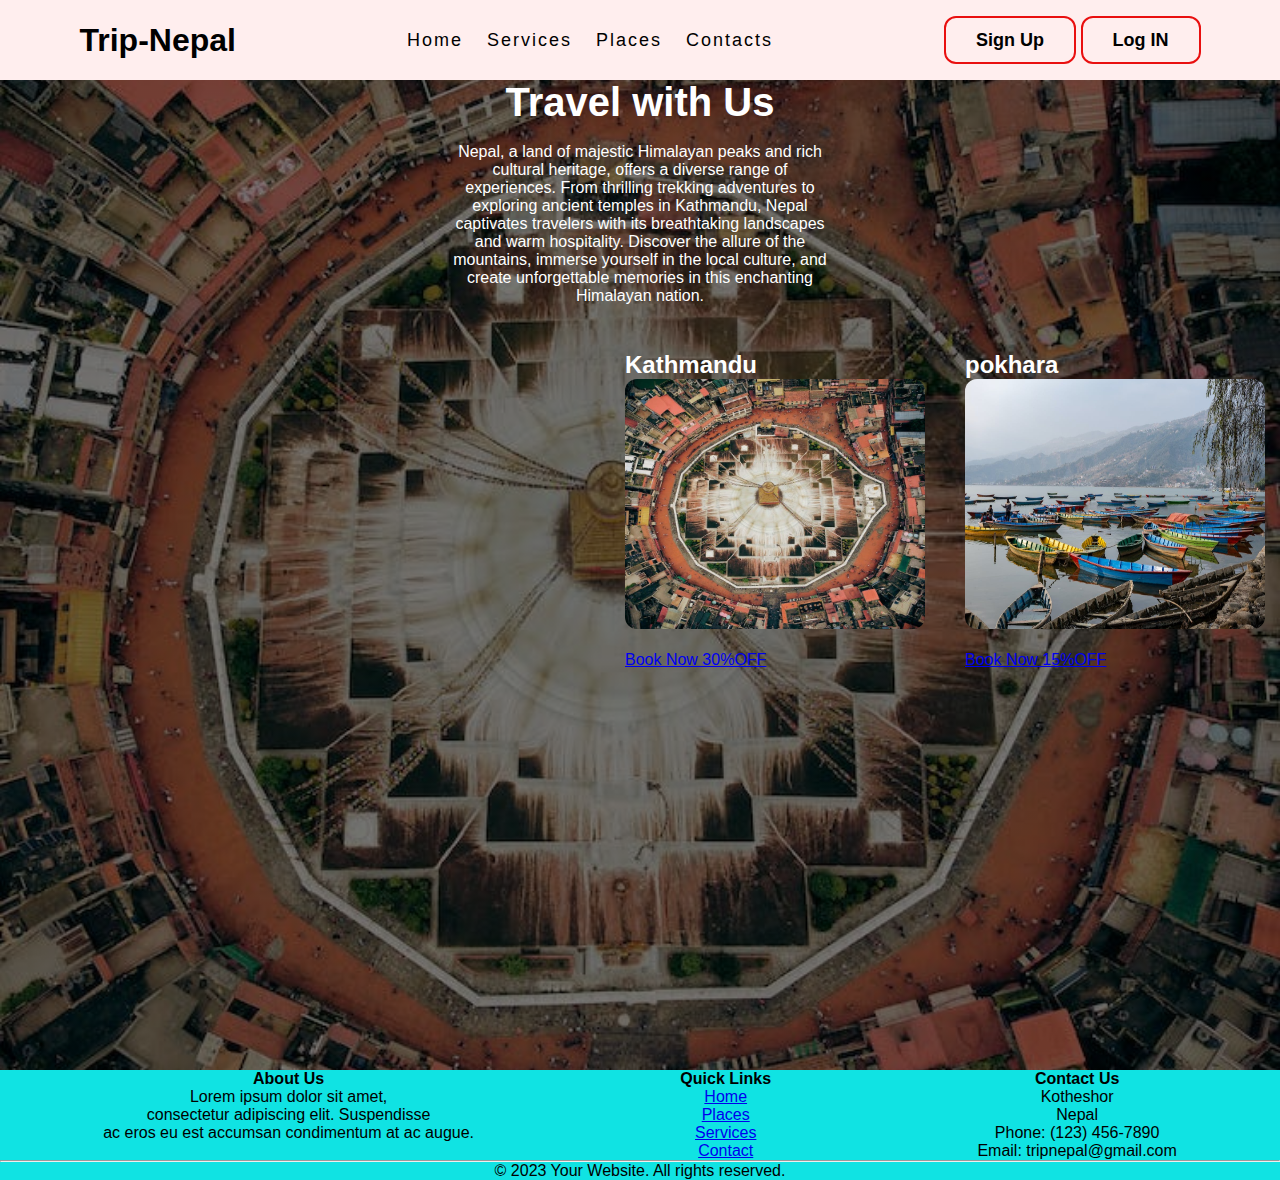
<file: index.html>
<!DOCTYPE html>
<html lang="en">
<head>
    <meta charset="UTF-8">
    <meta http-equiv="X-UA-Compatible" content="IE=edge">
    <meta name="viewport" content="width=device-width, initial-scale=1.0">
    <title>Trip-Nepal</title>
    <link rel="stylesheet"  href="./css/index.css">
    <link rel="stylesheet" href="footer.css">
</head>
<body>
    <div class="navbar">
        <div class="Logo">
            <h1>Trip-Nepal</h1>
        </div>
        <div class="menu">
            <ul>
                <li><a href="index.html">Home</a></li>
                <li><a href="services.html">Services</a></li>
                <li><a href="places.html">Places</a></li>
                <li><a href="contact.html">Contacts</a></li>
            </ul>
        </div>
        <div class="Signup">
            <a href="signup.html">Sign Up</a>
            <a href="login.html">Log IN</a>
        </div>
        </div>
        <div class="body">
            <div class="heading">
                <h1>Travel with Us</h1>
                <br>
                <p>Nepal, a land of majestic Himalayan peaks and rich cultural heritage, offers a diverse range of experiences. From thrilling trekking adventures to exploring ancient temples in Kathmandu, Nepal captivates travelers with its breathtaking landscapes and warm hospitality. Discover the allure of the mountains, immerse yourself in the local culture, and create unforgettable memories in this enchanting Himalayan nation.</p>
                <br>
                <br>
            </div>
            <div class="tours column-flex">
                <div class="places box">
                    <h2>Kathmandu</h2>
                    <img src="./image/Kathmandu.jpeg" alt="Kathmandu" style="width: 300px; height: 250px; border-radius: 12px;">
                    <br>
                    <br>
                    <a href="#">Book Now 30%OFF</a>
                </div>
                <div class="places box">
                    <h2>pokhara</h2>
                    <img src="./image/Pokhara.jpeg" alt="Pokhara" style="width: 300px; height: 250px; border-radius: 12px;">
                    <br>
                    <br>
                    <a href="#">Book Now 15%OFF</a>
                </div>
                <div class="places box">
                    <h2>Lumbini</h2>
                    <img src="./image/Lumbini.jpeg" alt="Lumbini" style="width: 300px; height: 250px; border-radius: 12px;">
                    <br>
                    <br>
                    <a href="#">Book Now 20%OFF</a>
                </div>
            </div>
        </div>
       
</body>
<footer>
    <div class="container">
      <div class="row flex">
        <div class="col">
          <h4>About Us</h4>
          <p>Lorem ipsum dolor sit amet,<br/> consectetur adipiscing elit. Suspendisse<br/> ac eros eu est accumsan condimentum at ac augue.</p>
        </div>
        <div class="col">
          <h4>Quick Links</h4>
          <ul>
            <li><a href="#">Home</a></li>
            <li><a href="./places.html">Places</a></li>
            <li><a href="./services.html">Services</a></li>
            <li><a href="./contact.html">Contact</a></li>
          </ul>
        </div>
        <div class="col">
          <h4>Contact Us</h4>
          <p>Kotheshor<br>
            Nepal<br>
            Phone: (123) 456-7890<br>
            Email: tripnepal@gmail.com</p>
        </div>
      </div>
      <hr>
      <p class="text-center">© 2023 Your Website. All rights reserved.</p>
    </div>
  </footer>
  
</html>
</file>
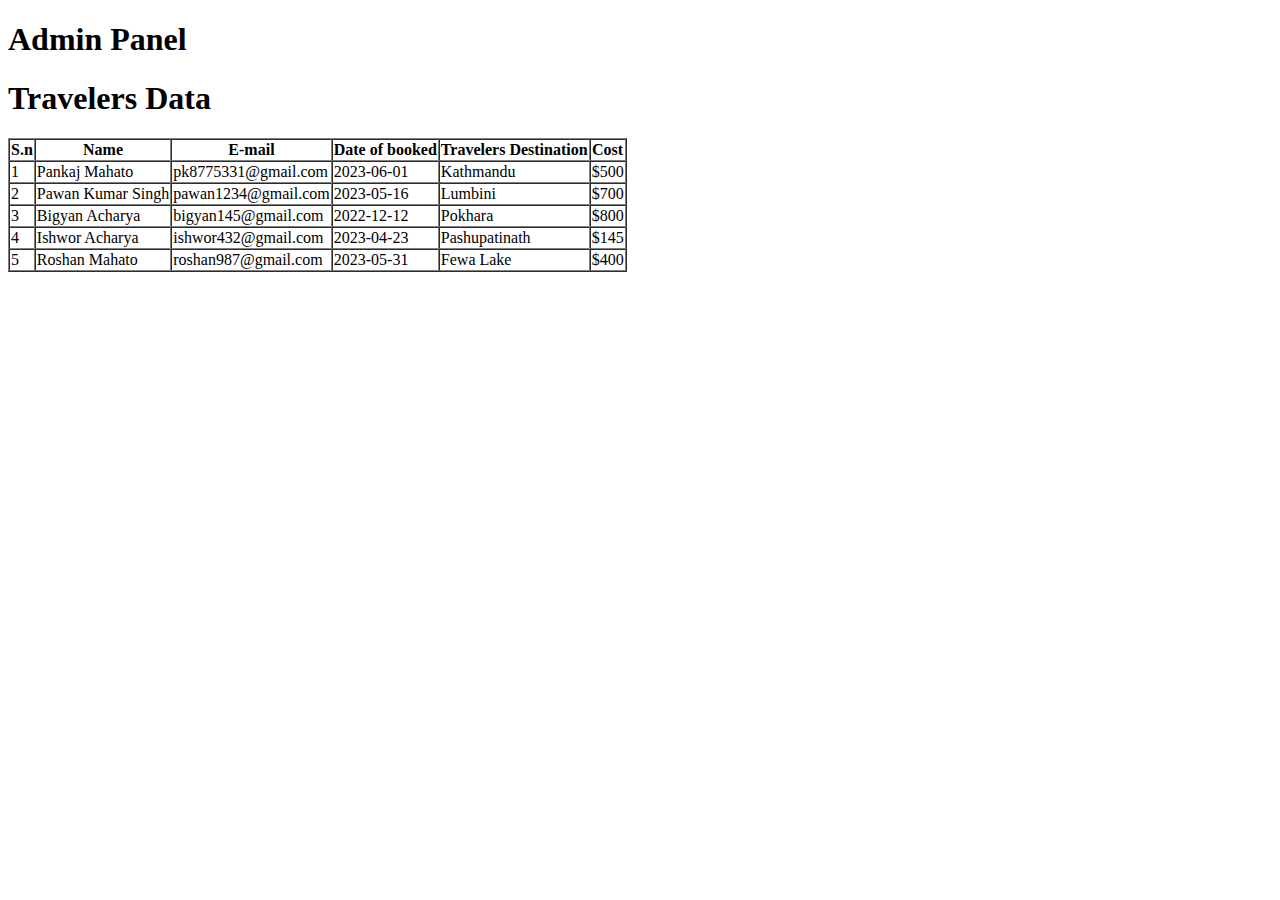
<file: admin.html>
<!DOCTYPE html>
<html lang="en">
<head>
    <meta charset="UTF-8">
    <meta http-equiv="X-UA-Compatible" content="IE=edge">
    <meta name="viewport" content="width=device-width, initial-scale=1.0">
    <title>Trip-Nepal</title>
   <link rel="stylesheet" href="/css/style.1css">
   
</head>
<body>
    
    <div class="container">
        <section class="Panku">
            <h1>Admin Panel</h1>
        </section>
          
    </div>
    <table border="1" cellspacing="0" >
        
        <h1>Travelers Data</h1>
        <tr>
            <th>S.n</th>
            <th>Name</th>
            <th>E-mail</th>
            <th>Date of booked</th>
            <th>Travelers Destination</th>
            <th>Cost</th>
        </tr>
        <tr>
            <td>1</td>
            <td>Pankaj Mahato</td>
           <td>pk8775331@gmail.com</td>
            <td>2023-06-01</td>
            <td>Kathmandu</td>
            <td>$500</td> 
        </tr>
        <tr>
            <td>2</td>
            <td>Pawan Kumar Singh</td>
           <td>pawan1234@gmail.com</td>
            <td>2023-05-16</td>
            <td>Lumbini</td>
            <td>$700</td>
        </tr>
        <tr>
            <td>3</td>
            <td>Bigyan Acharya</td>
           <td>bigyan145@gmail.com</td>
            <td>2022-12-12</td>
            <td>Pokhara</td>
            <td>$800</td>
        </tr>
        <tr>
            <td>4</td>
            <td>Ishwor Acharya</td>
           <td>ishwor432@gmail.com</td>
            <td>2023-04-23</td>
            <td>Pashupatinath </td>
            <td>$145</td>
        </tr>
        <tr>
            <td>5</td>
            <td>Roshan Mahato</td>
           <td>roshan987@gmail.com</td>
            <td>2023-05-31</td>
            <td>Fewa Lake</td>
            <td>$400</td>
        </tr>
        
    </table>
    
   
</body>
</html>
</file>
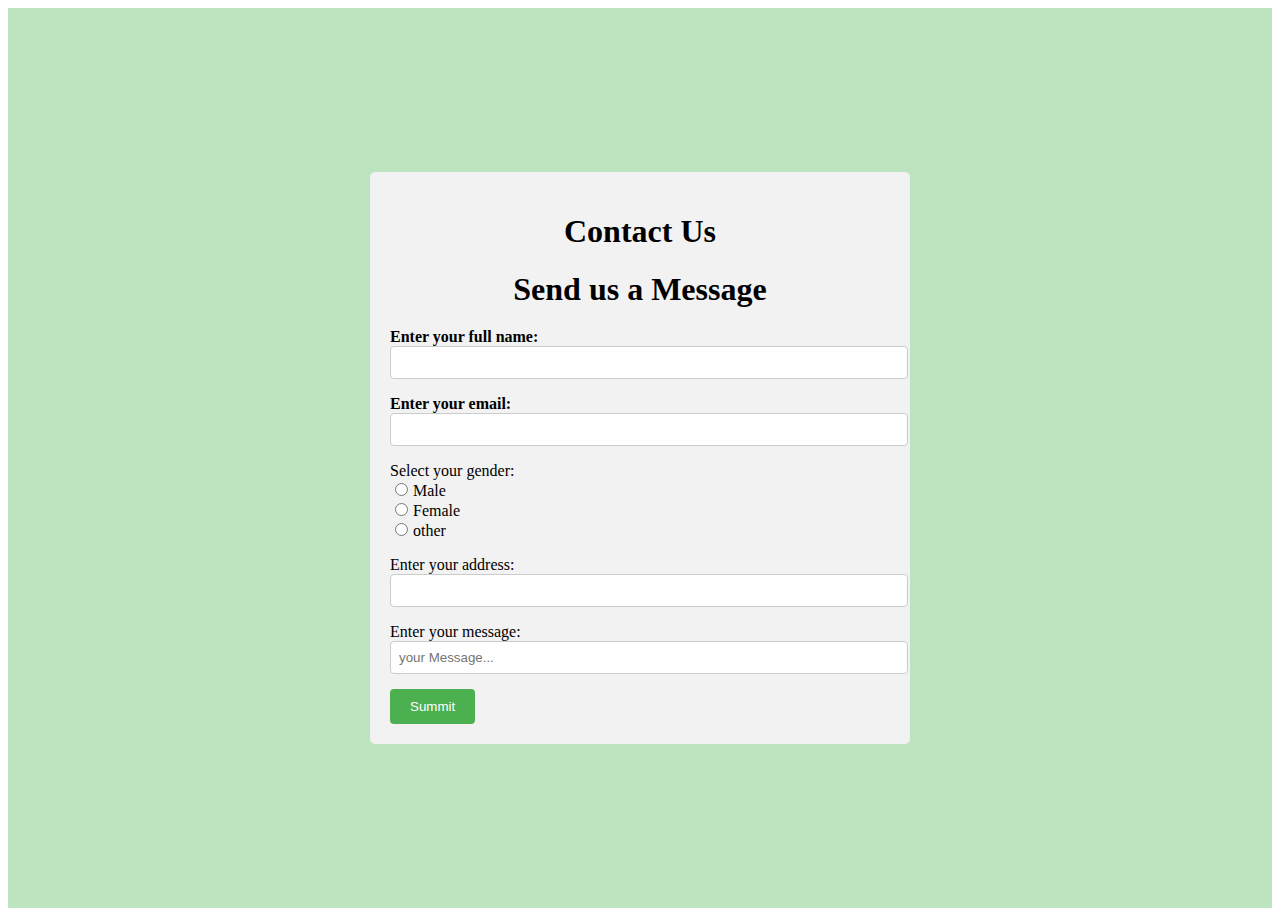
<file: contact.html>
<!DOCTYPE html>
<html lang="en">
<head>
    <meta charset="UTF-8">
    <meta http-equiv="X-UA-Compatible" content="IE=edge">
    <meta name="viewport" content="width=device-width, initial-scale=1.0">
    <title>Food-hub</title>
    <link rel="stylesheet" href="./css/ok.css">
    
</head>
<body>
    
<section class="contact container">
    <div class="box">
    <div>
        <h1>Contact Us</h1>
        
    </div> 
    <div >
            <h1>Send us a Message</h1>
            <form action="index.html">
                <p><label for="a"> Enter your full name: </label><br>
                 <input type="text"><br>
         </p>
                 <p><label for="b"> Enter your email: </label><br>
                     <input type="text" id="b"></p>
                         <p>
                             Select your gender:<br>
                             <input type="radio" name="gen" value="Male">Male<br>
                             <input type="radio" name="gen" value="Female">Female<br>
                             <input type="radio" name="gen" value="other">other<br>
                         </p>
                 <p>Enter your address: <br><label for="e"><input type="address"></label></p>
                 <p>Enter your message: <br><label for="f"><input type="address" placeholder="your Message..."></label></p>
                 <button type="submit">Summit</button>
         
                 
                 
             </form>
        </div>
    </div>
    
</section>
</body>
</html>
</file>
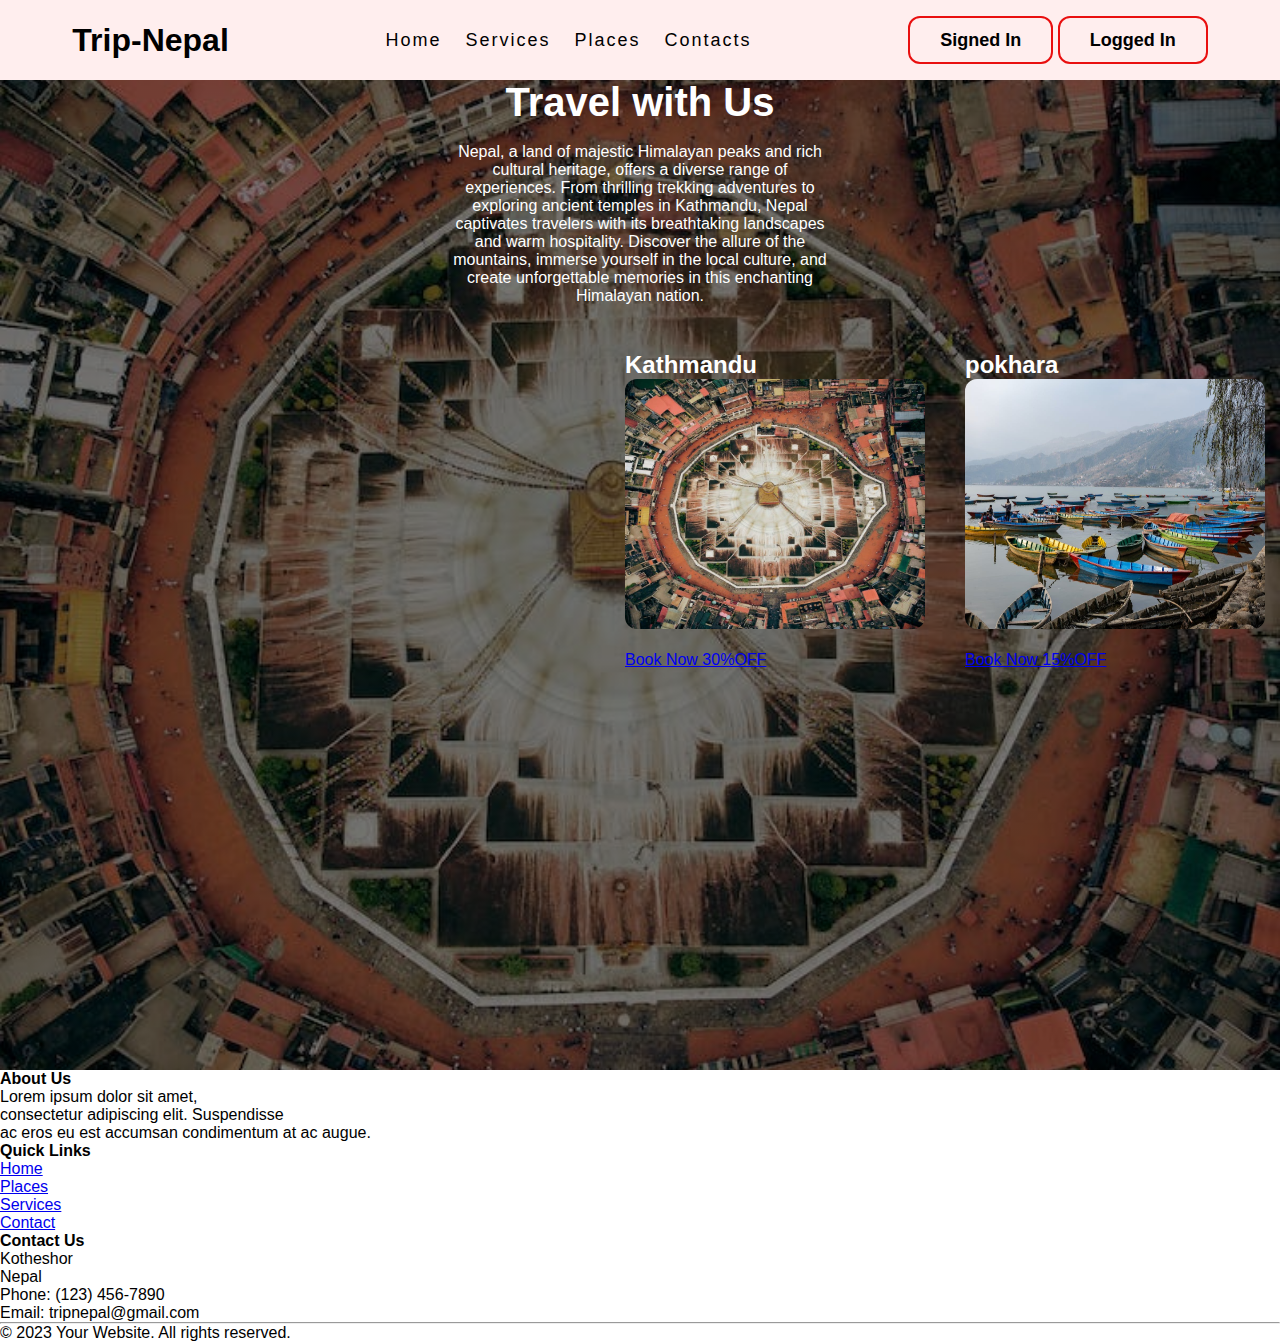
<file: index1.html>
<!DOCTYPE html>
<html lang="en">
<head>
    <meta charset="UTF-8">
    <meta http-equiv="X-UA-Compatible" content="IE=edge">
    <meta name="viewport" content="width=device-width, initial-scale=1.0">
    <title>Trip-Nepal</title>
    <link rel="stylesheet"  href="./css/index.css">
</head>
<body>
    <div class="navbar">
        <div class="Logo">
            <h1>Trip-Nepal</h1>
        </div>
        <div class="menu">
            <ul>
                <li><a href="index.html">Home</a></li>
                <li><a href="services.html">Services</a></li>
                <li><a href="places.html">Places</a></li>
                <li><a href="contact.html">Contacts</a></li>
            </ul>
        </div>
        <div class="Signup">
           <a>Signed In</a>
           <a>Logged In</a>
            
        </div>
        </div>
        <div class="body">
            <div class="heading">
                <h1>Travel with Us</h1>
                <br>
                <p>Nepal, a land of majestic Himalayan peaks and rich cultural heritage, offers a diverse range of experiences. From thrilling trekking adventures to exploring ancient temples in Kathmandu, Nepal captivates travelers with its breathtaking landscapes and warm hospitality. Discover the allure of the mountains, immerse yourself in the local culture, and create unforgettable memories in this enchanting Himalayan nation.</p>
                <br>
                <br>
            </div>
            <div class="tours column-flex">
                <div class="places box">
                    <h2>Kathmandu</h2>
                    <img src="./image/Kathmandu.jpeg" alt="Kathmandu" style="width: 300px; height: 250px; border-radius: 12px;">
                    <br>
                    <br>
                    <a href="#">Book Now 30%OFF</a>
                </div>
                <div class="places box">
                    <h2>pokhara</h2>
                    <img src="./image/Pokhara.jpeg" alt="Pokhara" style="width: 300px; height: 250px; border-radius: 12px;">
                    <br>
                    <br>
                    <a href="#">Book Now 15%OFF</a>
                </div>
                <div class="places box">
                    <h2>Lumbini</h2>
                    <img src="./image/Lumbini.jpeg" alt="Lumbini" style="width: 300px; height: 250px; border-radius: 12px;">
                    <br>
                    <br>
                    <a href="#">Book Now 20%OFF</a>
                </div>
            </div>
        </div>
        <footer>
            <div class="container">
              <div class="row flex">
                <div class="col">
                  <h4>About Us</h4>
                  <p>Lorem ipsum dolor sit amet,<br/> consectetur adipiscing elit. Suspendisse<br/> ac eros eu est accumsan condimentum at ac augue.</p>
                </div>
                <div class="col">
                  <h4>Quick Links</h4>
                  <ul>
                    <li><a href="#">Home</a></li>
                    <li><a href="./places.html">Places</a></li>
                    <li><a href="./services.html">Services</a></li>
                    <li><a href="./contact.html">Contact</a></li>
                  </ul>
                </div>
                <div class="col">
                  <h4>Contact Us</h4>
                  <p>Kotheshor<br>
                    Nepal<br>
                    Phone: (123) 456-7890<br>
                    Email: tripnepal@gmail.com</p>
                </div>
              </div>
              <hr>
              <p class="text-center">© 2023 Your Website. All rights reserved.</p>
            </div>
          </footer>
</body>
</html>
</file>
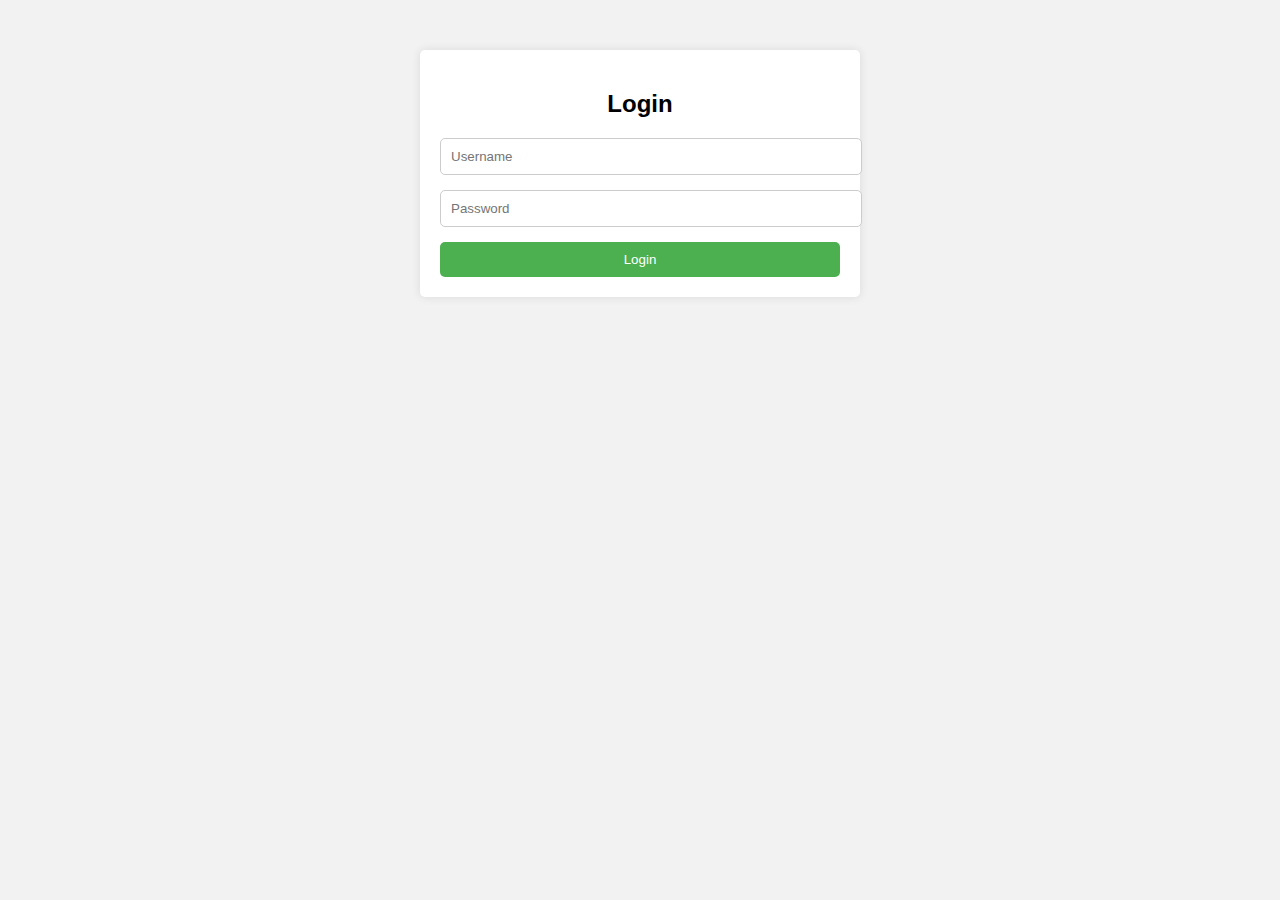
<file: login.html>
<!DOCTYPE html>
<html lang="en">
<head>
    <meta charset="UTF-8">
    <meta http-equiv="X-UA-Compatible" content="IE=edge">
    <meta name="viewport" content="width=device-width, initial-scale=1.0">
    <title>log IN</title>
    <style>
        body {
          font-family: Arial, sans-serif;
          background-color: #f2f2f2;
          margin: 0;
          padding: 0;
        }
    
        .container {
          width: 400px;
          max-width: 90%;
          margin: 50px auto;
          background-color: #fff;
          padding: 20px;
          border-radius: 5px;
          box-shadow: 0 0 10px rgba(0, 0, 0, 0.1);
        }
    
        .container h2 {
          text-align: center;
        }
    
        .container input[type="text"],
        .container input[type="password"] {
          width: 100%;
          padding: 10px;
          margin-bottom: 15px;
          border: 1px solid #ccc;
          border-radius: 5px;
        }
    
        .container input[type="submit"] {
          width: 100%;
          padding: 10px;
          background-color: #4CAF50;
          color: #fff;
          border: none;
          border-radius: 5px;
          cursor: pointer;
        }
    
        .container input[type="submit"]:hover {
          background-color: #45a049;
        }
    
        .container p {
          text-align: center;
          margin-top: 10px;
        }
    
        .container p a {
          color: #4CAF50;
        }
      </style>
</head>
<body>
  <div class="container">
    <h2>Login</h2>
    <form action="index1.html">
      <input type="text" placeholder="Username" required>
      <input type="password" placeholder="Password" required>
      <input type="submit" value="Login">
    </form>
  </div>
</body>
</html>

</body>
</html>
</file>
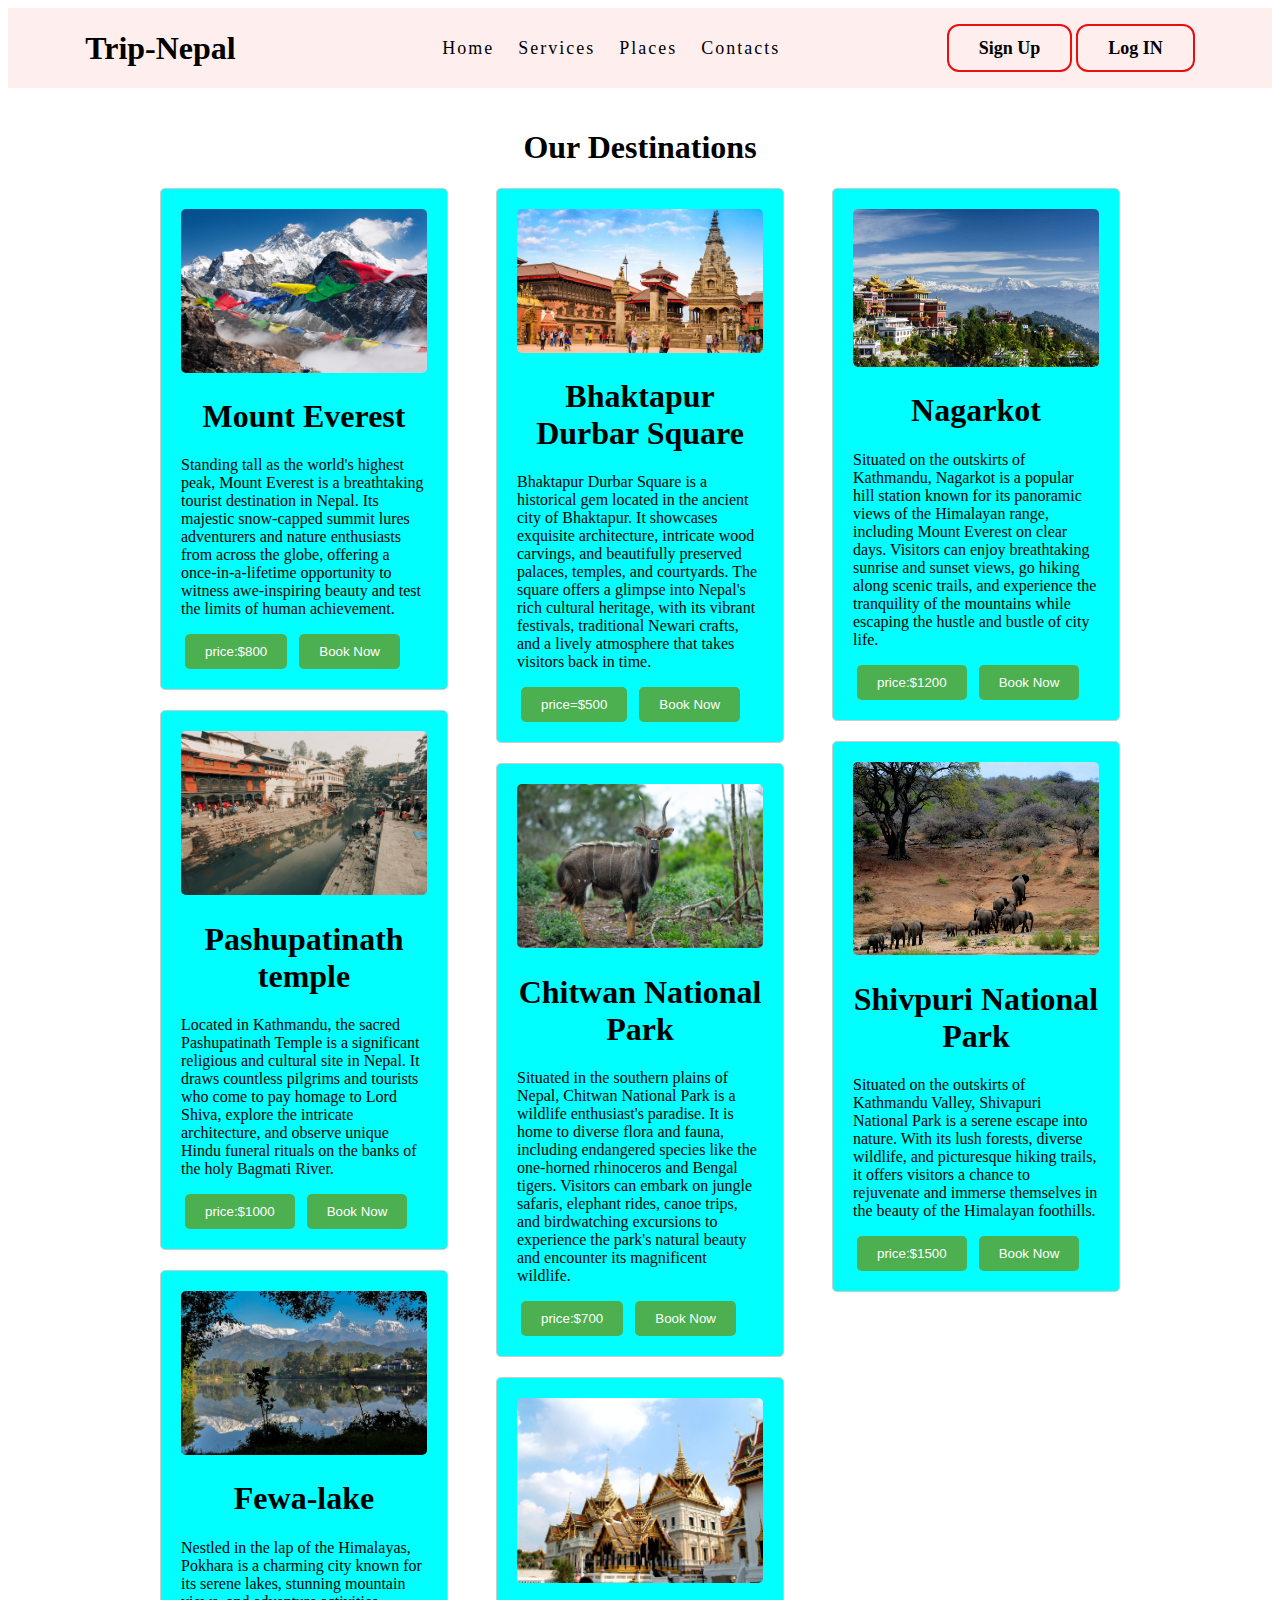
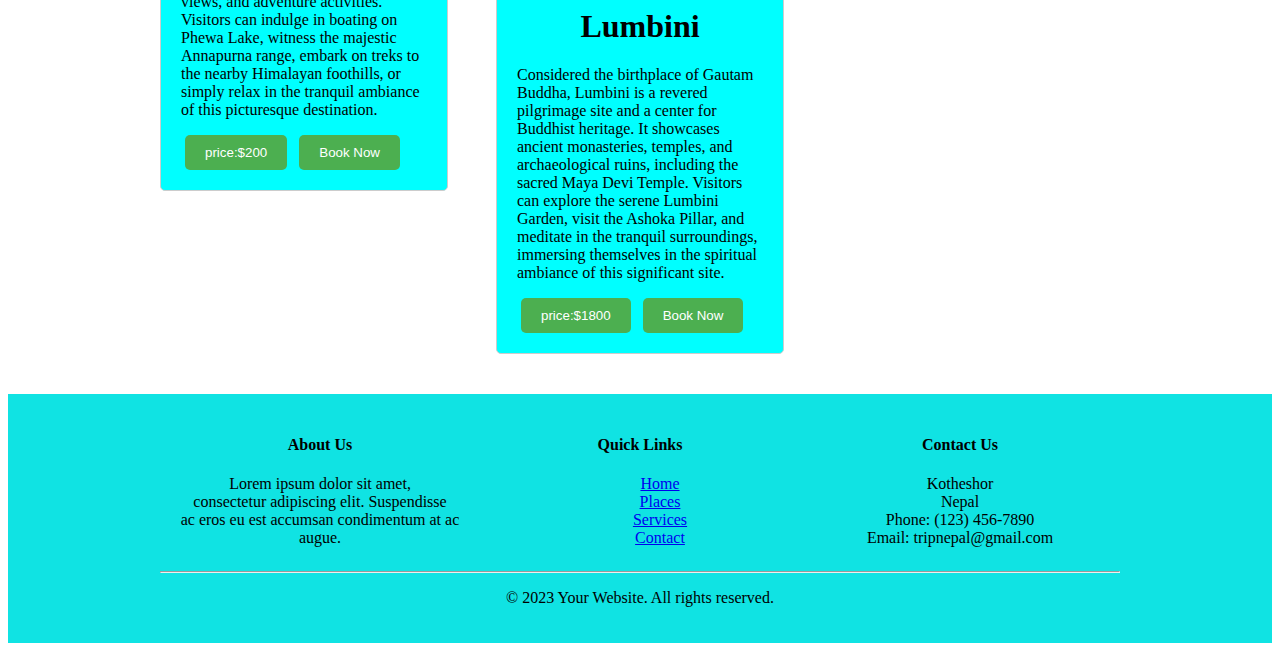
<file: places.html>
<!DOCTYPE html>
<html lang="en">
<head>
    <meta charset="UTF-8">
    <meta http-equiv="X-UA-Compatible" content="IE=edge">
    <meta name="viewport" content="width=device-width, initial-scale=1.0">
    <title>Trip-Nepal</title>
    <link rel="stylesheet" href="./css/places.css">
    <link rel="stylesheet" href="footer.css">
</head>
<body>
    <div class="navbar">
        <div class="Logo">
            <h1>Trip-Nepal</h1>
        </div>
        <div class="menu">
            <ul>
                <li><a href="index.html">Home</a></li>
                <li><a href="services.html">Services</a></li>
                <li><a href="places.html">Places</a></li>
                <li><a href="contact.html">Contacts</a></li>
            </ul>
        </div>
        <div class="Signup">
            <a href="signup.html">Sign Up</a>
            <a href="login.html">Log IN</a>
        </div>
        </div>
    <div class="container Ourdestination">
        <h1>Our Destinations</h1>
        <div class="row col-flx">
            <div class="col flx">
                <div class="destination-box">
                    <div class="a"><img class="destination-img" src="/image/mt everest.jpeg" alt=""></div>
                    <div><h1>Mount Everest</h1></div>
                    <p>Standing tall as the world's highest peak, Mount Everest is a breathtaking tourist destination in Nepal. Its majestic snow-capped summit lures adventurers and nature enthusiasts from across the globe, offering a once-in-a-lifetime opportunity to witness awe-inspiring beauty and test the limits of human achievement.</p>
                    <div>&nbsp;<button class="btn">price:$800</button>&nbsp;&nbsp;&nbsp;<button class="btn">Book Now</button></div>
                </div>
                <div class="destination-box">
                    <div class="a"><img class="destination-img" src="/image/Pahupatinath.jpeg" alt=""></div>
                    <div><h1>Pashupatinath temple</h1></div>
                    <p>Located in Kathmandu, the sacred Pashupatinath Temple is a significant religious and cultural site in Nepal. It draws countless pilgrims and tourists who come to pay homage to Lord Shiva, explore the intricate architecture, and observe unique Hindu funeral rituals on the banks of the holy Bagmati River.</p>
                    <div>&nbsp;<button class="btn">price:$1000</button>&nbsp;&nbsp;&nbsp;<button class="btn">Book Now</button></div>
                </div>
                <div class="destination-box">
                    <div class="a"><img class="destination-img" src="/image/Fewa lake.jpeg" alt=""></div>
                    <div><h1>Fewa-lake</h1></div>
                    <p>Nestled in the lap of the Himalayas, Pokhara is a charming city known for its serene lakes, stunning mountain views, and adventure activities. Visitors can indulge in boating on Phewa Lake, witness the majestic Annapurna range, embark on treks to the nearby Himalayan foothills, or simply relax in the tranquil ambiance of this picturesque destination.</p>
                    <div>&nbsp;<button class="btn">price:$200</button>&nbsp;&nbsp;&nbsp;<button class="btn">Book Now</button></div>
                </div>
            </div>
            <div class="col flx">
                <div class="destination-box">
                    <div class="a"><img class="destination-img" src="/image/bhaktapur durbar.jpg" alt=""></div>
                    <div><h1>Bhaktapur Durbar Square</h1></div>
                    <p>Bhaktapur Durbar Square is a historical gem located in the ancient city of Bhaktapur. It showcases exquisite architecture, intricate wood carvings, and beautifully preserved palaces, temples, and courtyards. The square offers a glimpse into Nepal's rich cultural heritage, with its vibrant festivals, traditional Newari crafts, and a lively atmosphere that takes visitors back in time.</p>
                    <div>&nbsp;<button class="btn">price=$500</button>&nbsp;&nbsp;&nbsp;<button class="btn">Book Now</button></div>
                </div>
                <div class="destination-box">
                    <div class="a"><img class="destination-img" src="/image/chitwan national.jpeg" alt=""></div>
                    <div><h1>Chitwan National Park</h1></div>
                    <p>Situated in the southern plains of Nepal, Chitwan National Park is a wildlife enthusiast's paradise. It is home to diverse flora and fauna, including endangered species like the one-horned rhinoceros and Bengal tigers. Visitors can embark on jungle safaris, elephant rides, canoe trips, and birdwatching excursions to experience the park's natural beauty and encounter its magnificent wildlife.</p>
                    <div>&nbsp;<button class="btn">price:$700</button>&nbsp;&nbsp;&nbsp;<button class="btn">Book Now</button></div>
                </div>
                <div class="destination-box">
                    <div class="a"><img class="destination-img" src="/image/Lumbini gautam.jpeg" alt=""></div>
                    <div><h1>Lumbini</h1></div>
                    <p>Considered the birthplace of Gautam Buddha, Lumbini is a revered pilgrimage site and a center for Buddhist heritage. It showcases ancient monasteries, temples, and archaeological ruins, including the sacred Maya Devi Temple. Visitors can explore the serene Lumbini Garden, visit the Ashoka Pillar, and meditate in the tranquil surroundings, immersing themselves in the spiritual ambiance of this significant site.</p>
                    <div>&nbsp;<button class="btn">price:$1800</button>&nbsp;&nbsp;&nbsp;<button class="btn">Book Now</button></div>
                </div>
            </div>
            <div class="col flx">
                <div class="destination-box">
                    <div class="a"><img class="destination-img" src="/image/Nagarkot.jpg" alt=""></div>
                    <div><h1>Nagarkot</h1></div>
                    <p>Situated on the outskirts of Kathmandu, Nagarkot is a popular hill station known for its panoramic views of the Himalayan range, including Mount Everest on clear days. Visitors can enjoy breathtaking sunrise and sunset views, go hiking along scenic trails, and experience the tranquility of the mountains while escaping the hustle and bustle of city life.</p>
                    <div>&nbsp;<button class="btn">price:$1200</button>&nbsp;&nbsp;&nbsp;<button class="btn">Book Now</button></div>
                </div>
                <div class="destination-box">
                    <div class="a"><img class="destination-img" src="/image/shivpuri.jpeg" alt=""></div>
                    <div><h1>Shivpuri National Park</h1></div>
                    <p>Situated on the outskirts of Kathmandu Valley, Shivapuri National Park is a serene escape into nature. With its lush forests, diverse wildlife, and picturesque hiking trails, it offers visitors a chance to rejuvenate and immerse themselves in the beauty of the Himalayan foothills.</p>
                    <div>&nbsp;<button class="btn">price:$1500</button>&nbsp;&nbsp;&nbsp;<button class="btn">Book Now</button></div>
                </div>
            </div>
        </div>
    
    </div>
    <footer>
        <div class="container">
          <div class="row flex">
            <div class="col">
              <h4>About Us</h4>
              <p>Lorem ipsum dolor sit amet,<br/> consectetur adipiscing elit. Suspendisse<br/> ac eros eu est accumsan condimentum at ac augue.</p>
            </div>
            <div class="col">
              <h4>Quick Links</h4>
              <ul>
                <li><a href="#">Home</a></li>
                <li><a href="./places.html">Places</a></li>
                <li><a href="./services.html">Services</a></li>
                <li><a href="./contact.html">Contact</a></li>
              </ul>
            </div>
            <div class="col">
              <h4>Contact Us</h4>
              <p>Kotheshor<br>
                Nepal<br>
                Phone: (123) 456-7890<br>
                Email: tripnepal@gmail.com</p>
            </div>
          </div>
          <hr>
          <p class="text-center">© 2023 Your Website. All rights reserved.</p>
        </div>
      </footer>
</body>
</html>
</file>
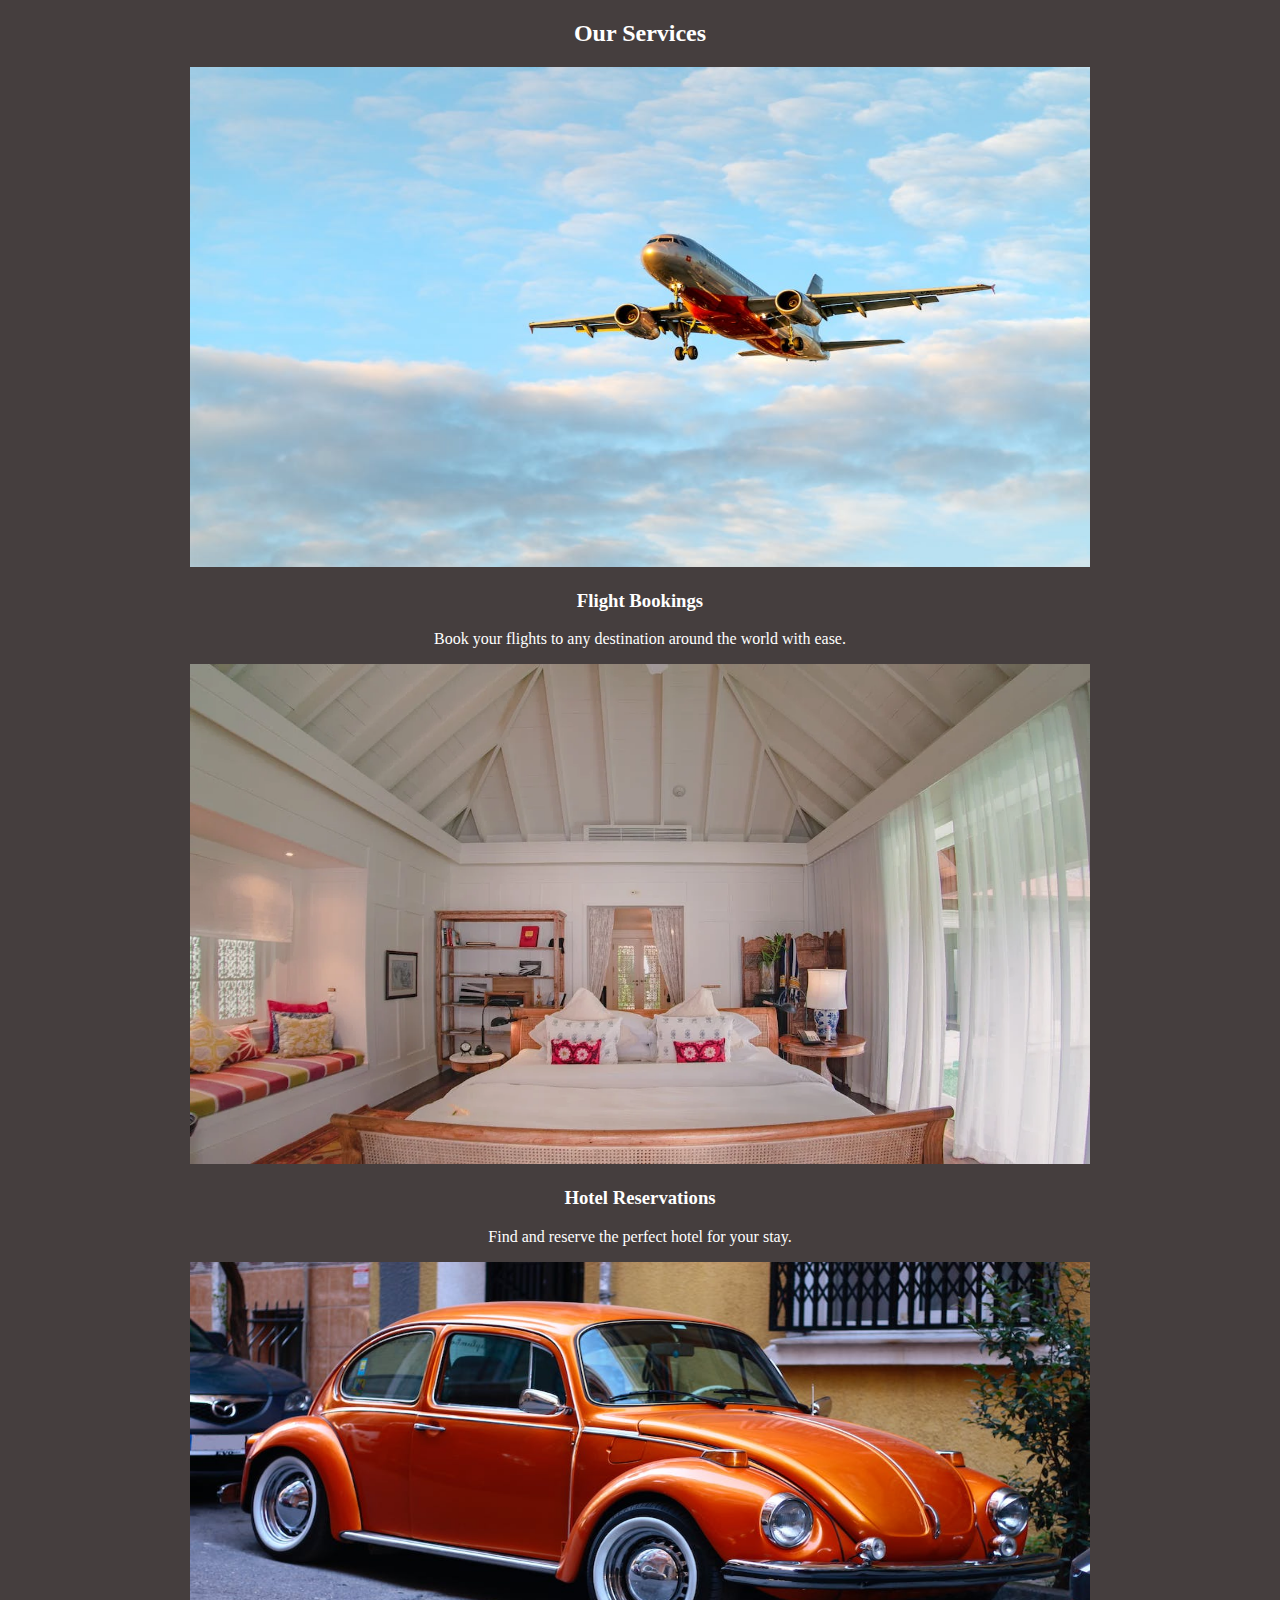
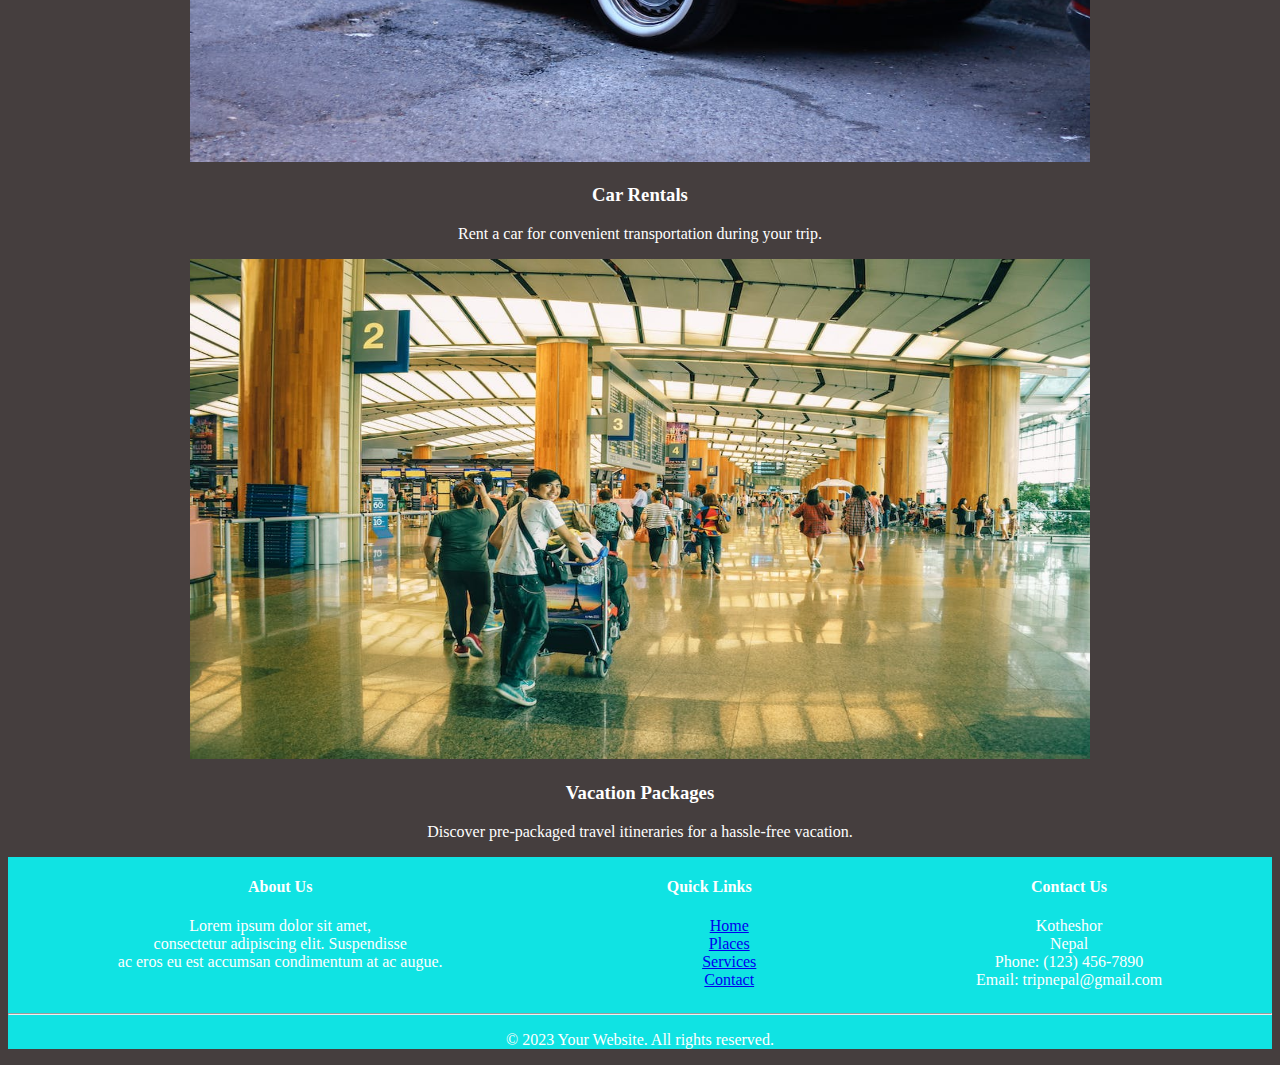
<file: services.html>
<!DOCTYPE html>
<html lang="en">
<head>
    <meta charset="UTF-8">
    <meta http-equiv="X-UA-Compatible" content="IE=edge">
    <meta name="viewport" content="width=device-width, initial-scale=1.0">
    <title>Trip-Nepal</title>
    <link rel="stylesheet" href="style.css">
    <link rel="stylesheet" href="footer.css">
</head>
<body>
  <div class="container">
    <div class="services">
        <h2>Our Services</h2>
        <div class="service">
          <img src="./image/flight book.jpeg" alt="Flight Bookings">
          <h3>Flight Bookings</h3>
          <p>Book your flights to any destination around the world with ease.</p>
        </div>
        <div class="service">
          <img src="./image/Hotel reservations.webp" alt="Hotel Reservations">
          <h3>Hotel Reservations</h3>
          <p>Find and reserve the perfect hotel for your stay.</p>
        </div>
        <div class="service">
          <img src="./image/Car Rentals.jpeg" alt="Car Rentals">
          <h3>Car Rentals</h3>
          <p>Rent a car for convenient transportation during your trip.</p>
        </div>
        <div class="service">
          <img src="./image/Vacations.jpeg" alt="Vacation Packages">
          <h3>Vacation Packages</h3>
          <p>Discover pre-packaged travel itineraries for a hassle-free vacation.</p>
        </div>
      </div>
    </div>
    <footer>
      <div class="container">
        <div class="row flex">
          <div class="col">
            <h4>About Us</h4>
            <p>Lorem ipsum dolor sit amet,<br/> consectetur adipiscing elit. Suspendisse<br/> ac eros eu est accumsan condimentum at ac augue.</p>
          </div>
          <div class="col">
            <h4>Quick Links</h4>
            <ul>
              <li><a href="#">Home</a></li>
              <li><a href="./places.html">Places</a></li>
              <li><a href="./services.html">Services</a></li>
              <li><a href="./contact.html">Contact</a></li>
            </ul>
          </div>
          <div class="col">
            <h4>Contact Us</h4>
            <p>Kotheshor<br>
              Nepal<br>
              Phone: (123) 456-7890<br>
              Email: tripnepal@gmail.com</p>
          </div>
        </div>
        <hr>
        <p class="text-center">© 2023 Your Website. All rights reserved.</p>
      </div>
    </footer>
</body>
</html>
</file>
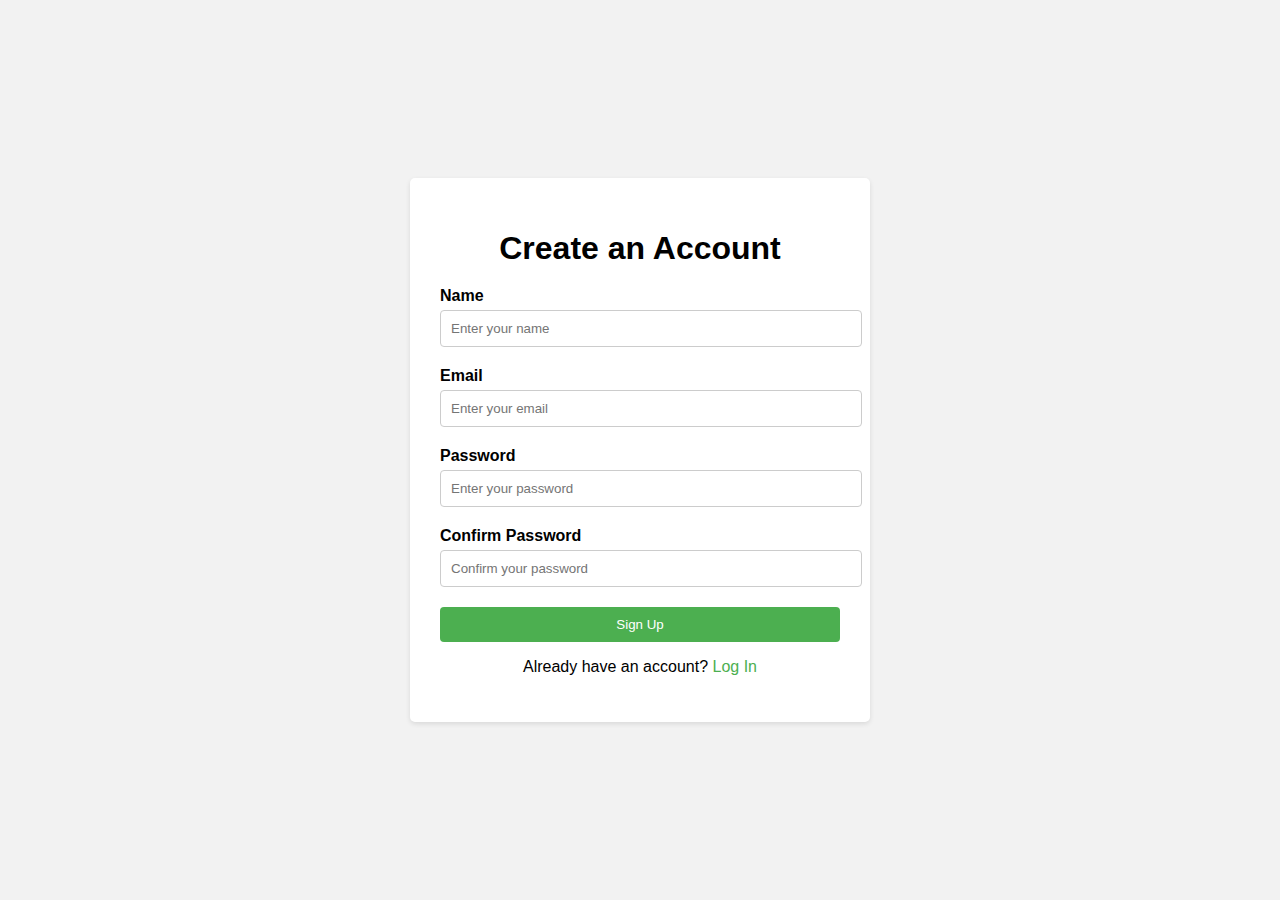
<file: signup.html>
<!DOCTYPE html>
<html lang="en">
<head>
    <meta charset="UTF-8">
    <meta http-equiv="X-UA-Compatible" content="IE=edge">
    <meta name="viewport" content="width=device-width, initial-scale=1.0">
    <title>Travel Website - Sign Up</title>
    <link rel="stylesheet" href="./css/signup.css">
</head>
<body>
    <section class="signup-container">
        <div class="signup-box">
            <h1>Create an Account</h1>
            <form action="index1.html">
                <div class="form-group">
                    <label for="name">Name</label>
                    <input type="text" id="name" placeholder="Enter your name">
                </div>
                <div class="form-group">
                    <label for="email">Email</label>
                    <input type="email" id="email" placeholder="Enter your email">
                </div>
                <div class="form-group">
                    <label for="password">Password</label>
                    <input type="password" id="password" placeholder="Enter your password">
                </div>
                <div class="form-group">
                    <label for="confirm-password">Confirm Password</label>
                    <input type="password" id="confirm-password" placeholder="Confirm your password">
                </div>
                <button type="submit">Sign Up</button>
            </form>
            <p>Already have an account? <a href="#">Log In</a></p>
        </div>
    </section>
</body>
</html>
</file>
<file: css/index.css>
*{
    padding: 0px;
    margin: 0px;
    box-sizing: border-box;
    list-style: none;
    font-family: 'Poppins', sans-serif;
}
.navbar{
    height: 80px;
    background-color: #fee;
    display: flex;
    justify-content: space-around;
    align-items: center;
    color: #000;
}
.menu ul {
    display: flex;
    align-items: center;
}
.menu ul li a{
    text-decoration: none;
    color: #000;
    padding: 5px 12px;
    letter-spacing: 2px;
    font-size: 18px;
}
.menu ul li a:hover{
    border: 4px solid #000;
    color:red;
    transition: 0.4s;
    
}
.Signup a{
    text-decoration: none;
    color: #000;
    font-size: 18px;
    font-weight: bold;
    border-radius: 12px;
    padding: 12px 30px;
    border: 2px solid rgb(233, 15, 15);
}
.Signup a:hover{
    background-color: rgb(238, 14, 14);
    transition: 0.6s;
}
.body{
    width: 100%;
    height: 110vh;
    align-items: center;
    display: flex;
    flex-direction: column;
    align-items: center;
    background-image: linear-gradient(rgba(0,0,0,0.50),rgba(0,0,0,0.50)),url(/image/Kathmandu.jpeg);
    background-position: center;
    background-size: cover;
}
.heading{
    width: 30%;
    text-align: center;
    color: #fff;
}
.heading h1{
    font-size: 40px;
}
.heading a{
    text-decoration: none;
    color: #000;
    font-size: 25px;
    font-weight: bold;
    border-radius: 45px;
    padding: 14px 50px;
    background-color: #fff;
}
.heading a:hover{
    letter-spacing: 3px;
    transition: 0.6s;
}
.tours{
    width: 70px;
    display: flex;
    justify-content: space-around;   
}
.column-flex{
    display: flex;
    justify-content: space-evenly;
}
.box{
    padding:10px 20px;
    color:#fff;
}
</file>
<file: footer.css>
footer{
background-color: rgb(16, 227, 227);
text-align: center;

}
.text-center{
text-align: center;
}
.flex{
    display: flex;
    justify-content: space-around;
}
ul{
    list-style: none;
}
</file>
<file: css/ok.css>
/* CSS for Contact Section */

.container {
    display: flex;
    justify-content: center;
    align-items: center;
    height: 100vh;
    background-color: #bce4be;

  }
  
.box {
    width: 500px;
    background-color: #f2f2f2;
    padding: 20px;
    border-radius: 5px;
  }
  
  .contact h1 {
    text-align: center;
    margin-bottom: 20px;
  }
  
  .contact form p {
    margin-bottom: 15px;
  }
  
  .contact label {
    font-weight: bold;
  }
  
  .contact input[type="text"],
  .contact input[type="address"],
  .contact textarea {
    width: 100%;
    padding: 8px;
    border: 1px solid #ccc;
    border-radius: 4px;
  }
  
  .contact input[type="radio"] {
    margin-right: 5px;
  }
  
  .contact button[type="submit"] {
    background-color: #4caf50;
    color: white;
    border: none;
    padding: 10px 20px;
    border-radius: 4px;
    cursor: pointer;
  }
  
  .contact button[type="submit"]:hover {
    background-color: #45a049;
  }
  
  /* Responsive styles */
  
  @media screen and (max-width: 600px) {
    .contact .box {
      width: 90%;
    }
  }
</file>
<file: css/places.css>
/* Styles for the container and heading */
.container {
    max-width: 960px;
    margin: 0 auto;
    padding: 20px;
  }
  .navbar{
    height: 80px;
    background-color: #fee;
    display: flex;
    justify-content: space-around;
    align-items: center;
    color: #000;
}
.menu ul {
  list-style: none;
  display: flex;
  align-items: center;
}
.menu ul li a{
  text-decoration: none;
  color: #000;
  padding: 5px 12px;
  letter-spacing: 2px;
  font-size: 18px;
}
.menu ul li a:hover{
  border: 4px solid #000;
  color:red;
  transition: 0.4s;
  
}
.Signup a{
  text-decoration: none;
  color: #000;
  font-size: 18px;
  font-weight: bold;
  border-radius: 12px;
  padding: 12px 30px;
  border: 2px solid rgb(233, 15, 15);
}
.Signup a:hover{
  background-color: rgb(238, 14, 14);
  transition: 0.6s;
}
  
  h1 {
    text-align: center;
  }
  
  /* Styles for the destination boxes */
  .destination-box {
    margin-bottom: 20px;
    padding: 20px;
    border: 1px solid #ccc;
    border-radius: 5px;
    background-color: aqua;
  }
  
  .destination-img {
    width: 100%;
    max-height: 200px;
    object-fit: cover;
    border-radius: 5px;
  }
  
  /* Styles for the buttons */
  .btn {
    background-color: #4CAF50;
    color: white;
    padding: 10px 20px;
    border: none;
    border-radius: 5px;
    cursor: pointer;
  }
  
  .btn:hover {
    background-color: #45a049;
  }
  
  /* Styles for the layout */
  .row {
    display: flex;
    justify-content: space-between;
  }
  
  .col {
    flex-basis: 30%;
  }
  
  /* Responsive styles for smaller screens */
  @media (max-width: 768px) {
    .row {
      flex-wrap: wrap;
    }
  
    .col {
      flex-basis: 100%;
    }
  }
</file>
<file: style.css>
body{
text-align: center;
background-color:rgb(69, 62, 62);
color: #fff;
}
img{
  width: 900px;
  height: 500px;
}
</file>
<file: css/signup.css>
/* CSS for Signup Page */

body {
    margin: 0;
    padding: 0;
    font-family: Arial, sans-serif;
  }
  
  .signup-container {
    display: flex;
    justify-content: center;
    align-items: center;
    height: 100vh;
    background-color: #f2f2f2;
  }
  
  .signup-box {
    width: 400px;
    background-color: #fff;
    padding: 30px;
    border-radius: 5px;
    box-shadow: 0 2px 5px rgba(0, 0, 0, 0.1);
  }
  
  .signup-box h1 {
    text-align: center;
    margin-bottom: 20px;
  }
  
  .form-group {
    margin-bottom: 20px;
  }
  
  .form-group label {
    display: block;
    margin-bottom: 5px;
    font-weight: bold;
  }
  
  .form-group input {
    width: 100%;
    padding: 10px;
    border: 1px solid #ccc;
    border-radius: 4px;
  }
  
  button[type="submit"] {
    width: 100%;
    background-color: #4caf50;
    color: white;
    border: none;
    padding: 10px 20px;
    border-radius: 4px;
    cursor: pointer;
  }
  
  button[type="submit"]:hover {
    background-color: #45a049;
  }
  
  p {
    text-align: center;
  }
  
  p a {
    color: #4caf50;
    text-decoration: none;
  }
  
  p a:hover {
    text-decoration: underline;
  }
</file>
